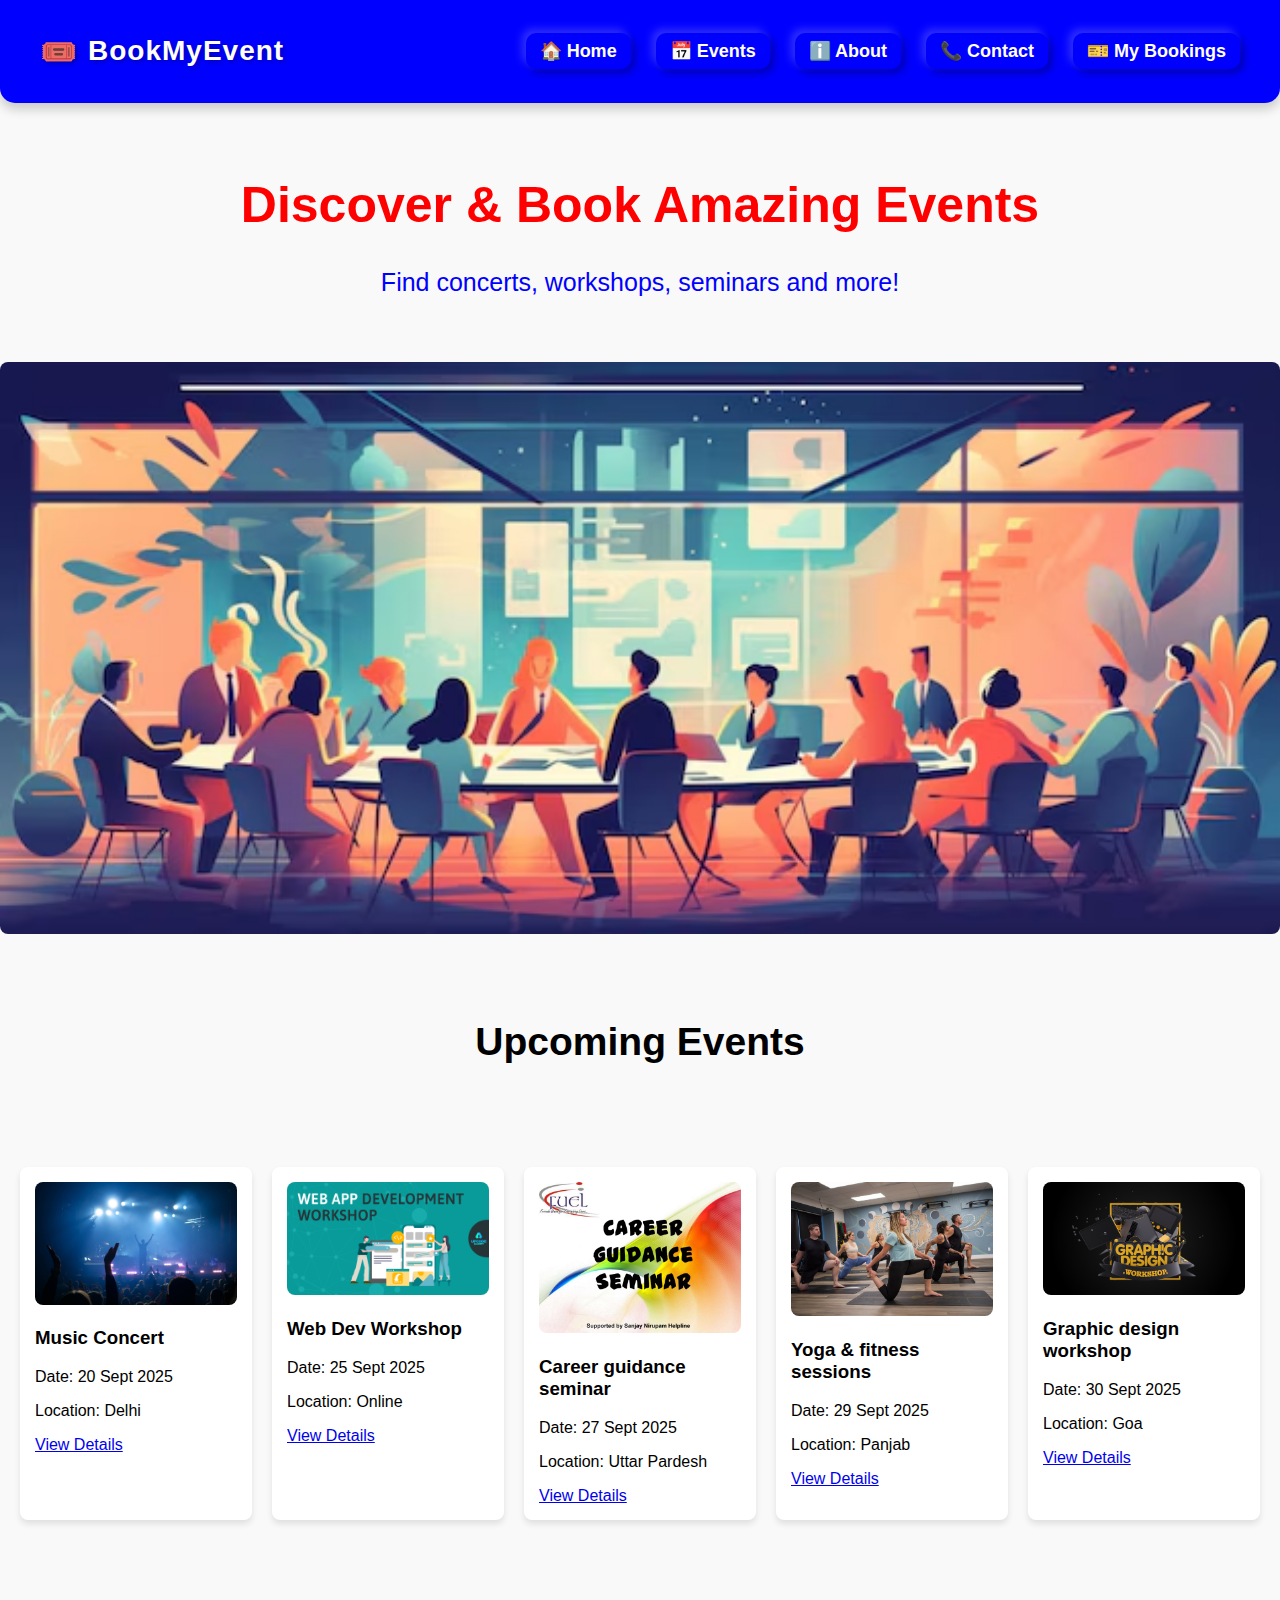
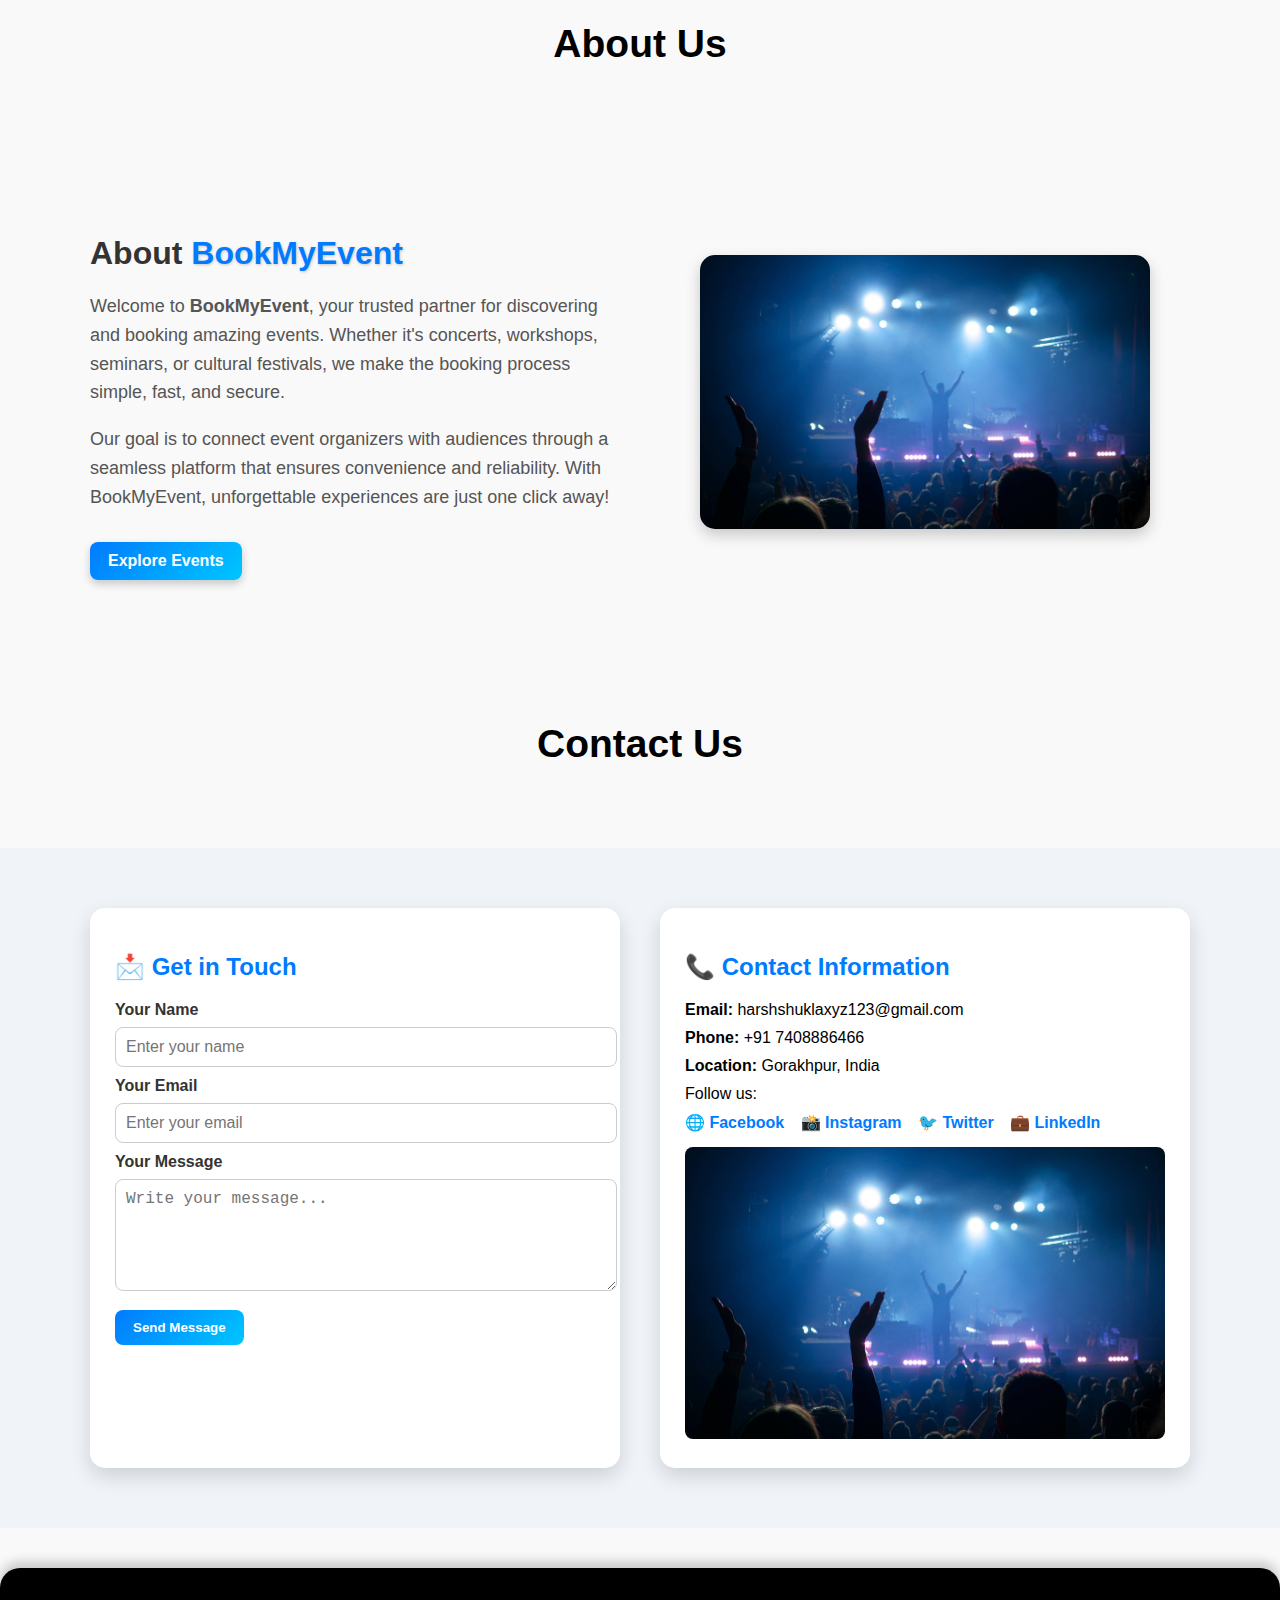
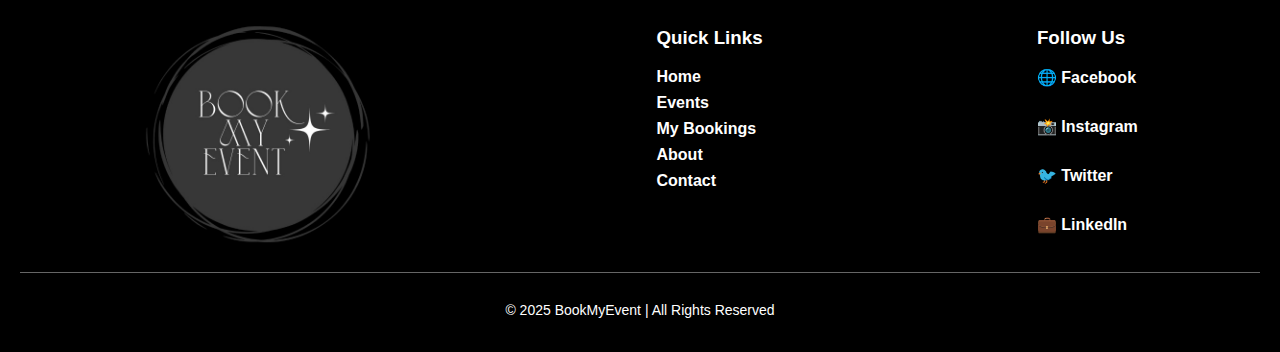
<file: index.html>
<!DOCTYPE html>
<html lang="en">
<head>
  <meta charset="UTF-8">
  <meta name="viewport" content="width=device-width, initial-scale=1.0">
  <title>Event Booking Platform</title>
  <link rel="stylesheet" href="style.css">
</head>
<body>
  <!-- Navbar -->
 <header>
    <nav>
      <h1>BookMyEvent</h1>
      <ul>
        <li><a href="index.html">🏠 Home</a></li>
        <li><a href="events.html">📅 Events</a></li>
        <li><a href="about.html">ℹ️ About</a></li>
        <li><a href="contact.html">📞 Contact</a></li>
        <li><a href="booking.html">🎫 My Bookings</a></li>
      </ul>
    </nav>
  </header>

  <!-- Hero Section -->
  <section class="hero">
    <h1>Discover & Book Amazing Events</h1>
    <p>Find concerts, workshops, seminars and more!</p>
  </section>
  <div class="front-image">
  <img src="images/forntimage.jpg"
  </div>
<div class="heading">
<h2>Upcoming Events</h2></div>

  <!-- Event Listings -->
  <section class="events">
    
    <div class="event-card">
      <img src="images/music-concert1.jpg" alt="Concert">
      <h3>Music Concert</h3>
      <p>Date: 20 Sept 2025</p>
      <p>Location: Delhi</p>
      <a href="music-event.html">View Details</a>
    </div>
    <div class="event-card">
      <img src="images/Web_Dev-concert1.png" alt="Workshop">
      <h3>Web Dev Workshop</h3>
      <p>Date: 25 Sept 2025</p>
      <p>Location: Online</p>
      <a href="web-event.html">View Details</a>
    </div>
    <div class="event-card">
      <img src="images/guidance-seminar-image.jpg" alt="seminar">
      <h3>Career guidance seminar</h3>
      <p>Date: 27 Sept 2025</p>
      <p>Location: Uttar Pardesh</p>
      <a href="guidance seminar-event.html">View Details</a>
    </div>
    <div class="event-card">
      <img src="images/yoga-image.webp" alt="seminar">
      <h3>Yoga & fitness sessions</h3>
      <p>Date: 29 Sept 2025</p>
      <p>Location: Panjab</p>
      <a href="fitness sessions.html">View Details</a>
    </div>
    <div class="event-card">
      <img src="images/graphic-design-image.jpg" alt="seminar">
      <h3>Graphic design workshop</h3>
      <p>Date: 30 Sept 2025</p>
      <p>Location: Goa</p>
      <a href="Graphi-workshop.html">View Details</a>
    </div>
  </section>
  <!-- About Section -->
   <div class="heading">
<h2>About Us</h2></div>
<section class="about" id="about">
  <div class="about-container">
    <div class="about-text">
      <h2>About <span>BookMyEvent</span></h2>
      <p>
        Welcome to <strong>BookMyEvent</strong>, your trusted partner for discovering 
        and booking amazing events. Whether it's concerts, workshops, seminars, 
        or cultural festivals, we make the booking process simple, fast, and secure.
      </p>
      <p>
        Our goal is to connect event organizers with audiences through a seamless 
        platform that ensures convenience and reliability. With BookMyEvent, 
        unforgettable experiences are just one click away!
      </p>
      <a href="events.html" class="btn">Explore Events</a>
    </div>

    <div class="about-image">
      <img src="images/music-concert1.jpg" alt="About BookMyEvent">
    </div>
  </div>
</section>

<!-- Contact Section -->
 <div class="heading">
<h2>Contact Us</h2></div>
<section class="contact" id="contact">
  <div class="contact-container">
    <!-- Contact Form -->
    <div class="contact-form">
      <h2>📩 Get in Touch</h2>
      <form id="contactForm">
        <label for="name">Your Name</label>
        <input type="text" id="name" placeholder="Enter your name" required>

        <label for="email">Your Email</label>
        <input type="email" id="email" placeholder="Enter your email" required>

        <label for="message">Your Message</label>
        <textarea id="message" rows="5" placeholder="Write your message..." required></textarea>

        <button type="submit" class="btn">Send Message</button>
      </form>
      <p id="form-status"></p>
    </div>

    <!-- Contact Info -->
    <div class="contact-info">
      <h2>📞 Contact Information</h2>
      <p><strong>Email:</strong> harshshuklaxyz123@gmail.com</p>
      <p><strong>Phone:</strong> +91 7408886466</p>
      <p><strong>Location:</strong> Gorakhpur, India</p>
      <p>Follow us:</p>
      <div class="social-icons">
        <a href="#">🌐 Facebook</a>
        <a href="#">📸 Instagram</a>
        <a href="#">🐦 Twitter</a>
        <a href="#">💼 LinkedIn</a>
        
      </div>
      <div class="add-image">
        <img src="images/music-concert1.jpg"
      </div>
    </div>
  </div>
  </section>




  <!-- Footer -->
<footer>
  <div class="footer-container">
    <div class="footer-logo">
      <!--<h2>🎟️ BookMyEvent</h2>
      <p>Your trusted event booking partner</p>-->
      
       <img src="images/footer logo bookmyevent.jpg">
      
    </div>

    <div class="footer-links">
      <h3>Quick Links</h3>
      <ul>
        <li><a href="index.html">Home</a></li>
        <li><a href="events.html">Events</a></li>
        <li><a href="booking.html">My Bookings</a></li>
        <li><a href="about.html">About</a></li>
        <li><a href="contact.html">Contact</a></li>
      </ul>
    </div>

    <div class="footer-social">
      <h3>Follow Us</h3>
      <a href="#">🌐 Facebook</a><br>
      <a href="#">📸 Instagram</a><br>
      <a href="#">🐦 Twitter</a><br>
      <a href="#">💼 LinkedIn</a>
    </div>
  </div>

  <div class="footer-bottom">
    <p>© 2025 BookMyEvent | All Rights Reserved</p>
  </div>
</footer>

  <script src="script.js"></script>
</body>
</html>
</file>
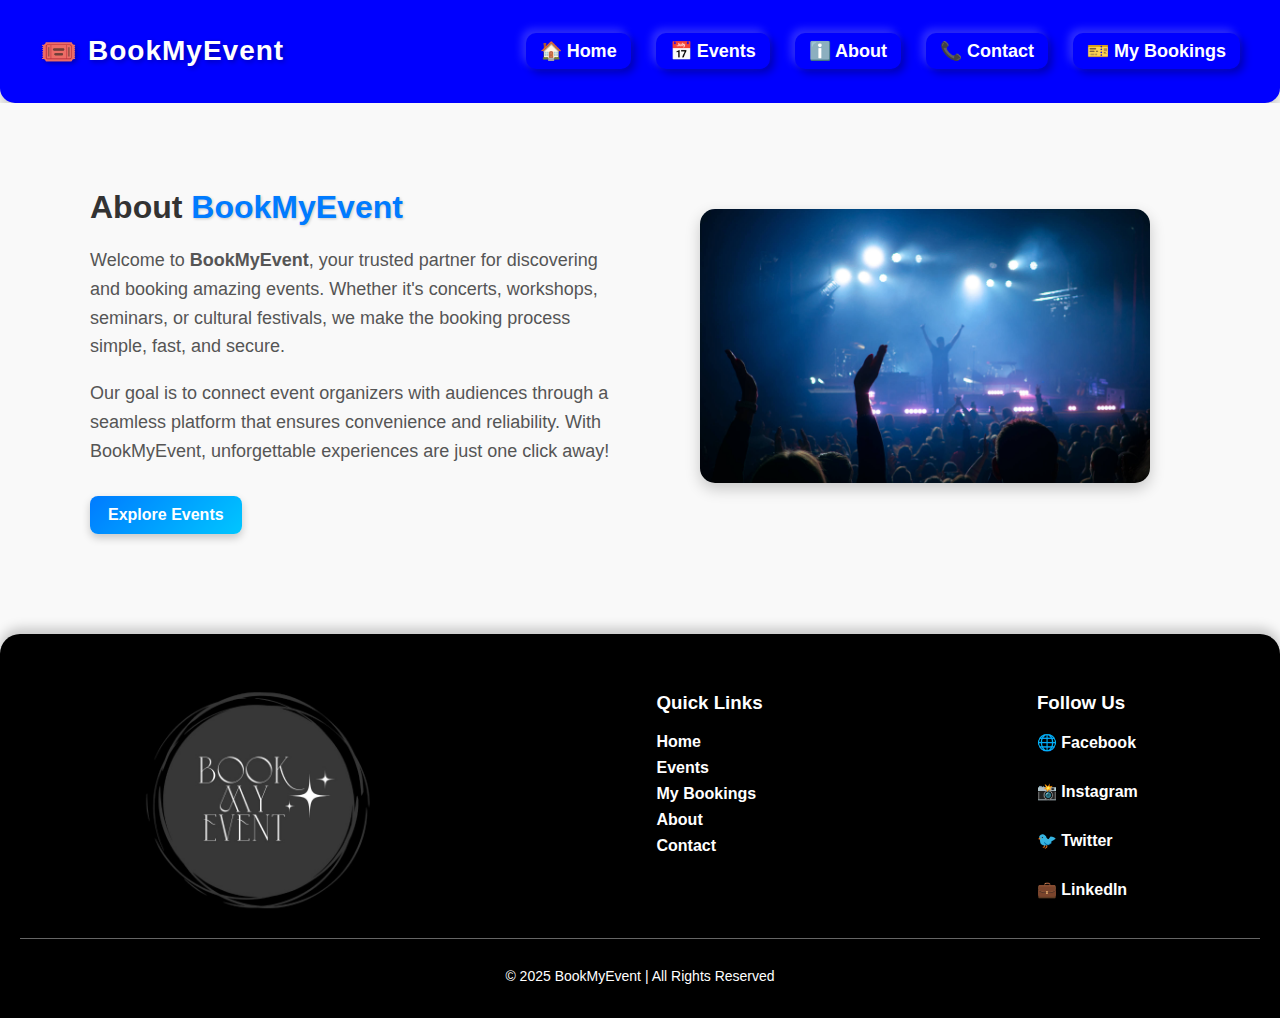
<file: about.html>
<!DOCTYPE html>
<html lang="en">
<head>
  <meta charset="UTF-8">
  <meta name="viewport" content="width=device-width, initial-scale=1.0">
  <title>Event Booking Platform</title>
  <link rel="stylesheet" href="style.css">
</head>
<body>
  <!-- Navbar -->
 <header>
    <nav>
      <h1>BookMyEvent</h1>
      <ul>
        <li><a href="index.html">🏠 Home</a></li>
        <li><a href="events.html">📅 Events</a></li>
        <li><a href="about.html">ℹ️ About</a></li>
        <li><a href="contact.html">📞 Contact</a></li>
        <li><a href="booking.html">🎫 My Bookings</a></li>
      </ul>
    </nav>
  </header>
  <!-- About Section -->
<section class="about" id="about">
  <div class="about-container">
    <div class="about-text">
      <h2>About <span>BookMyEvent</span></h2>
      <p>
        Welcome to <strong>BookMyEvent</strong>, your trusted partner for discovering 
        and booking amazing events. Whether it's concerts, workshops, seminars, 
        or cultural festivals, we make the booking process simple, fast, and secure.
      </p>
      <p>
        Our goal is to connect event organizers with audiences through a seamless 
        platform that ensures convenience and reliability. With BookMyEvent, 
        unforgettable experiences are just one click away!
      </p>
      <a href="events.html" class="btn">Explore Events</a>
    </div>

    <div class="about-image">
      <img src="images/music-concert1.jpg" alt="About BookMyEvent">
    </div>
  </div>
</section>
<!-- Footer -->
<footer>
  <div class="footer-container">
    <div class="footer-logo">
      <!--<h2>🎟️ BookMyEvent</h2>
      <p>Your trusted event booking partner</p>-->
      
       <img src="images/footer logo bookmyevent.jpg">
      
    </div>

    <div class="footer-links">
      <h3>Quick Links</h3>
      <ul>
        <li><a href="index.html">Home</a></li>
        <li><a href="events.html">Events</a></li>
        <li><a href="booking.html">My Bookings</a></li>
        <li><a href="about.html">About</a></li>
        <li><a href="contact.html">Contact</a></li>
      </ul>
    </div>

    <div class="footer-social">
      <h3>Follow Us</h3>
      <a href="#">🌐 Facebook</a><br>
      <a href="#">📸 Instagram</a><br>
      <a href="#">🐦 Twitter</a><br>
      <a href="#">💼 LinkedIn</a>
    </div>
  </div>

  <div class="footer-bottom">
    <p>© 2025 BookMyEvent | All Rights Reserved</p>
  </div>
</footer>
</body>
</html>
</file>
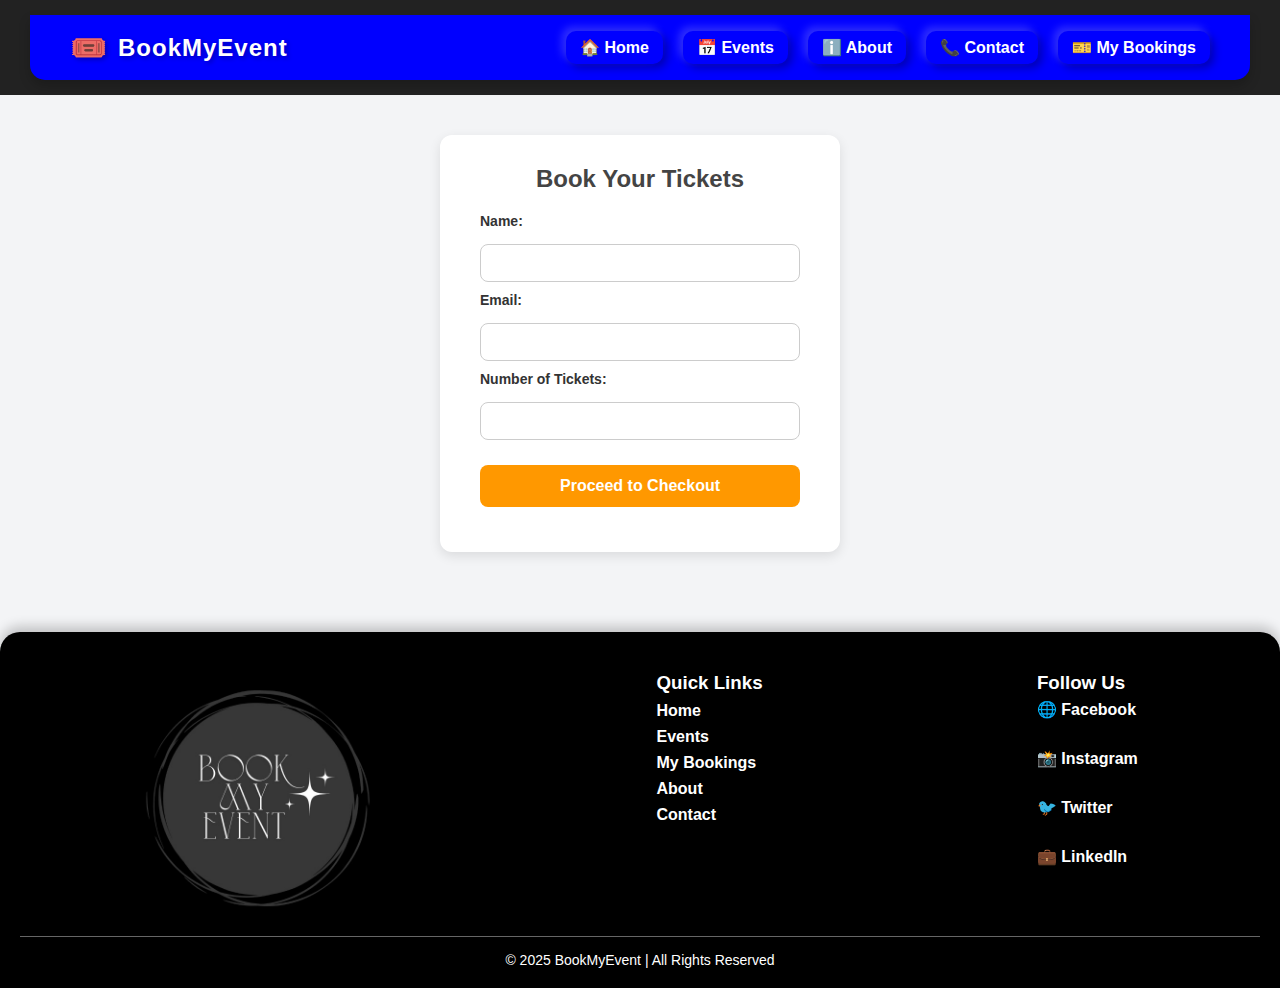
<file: booking.html>
<!DOCTYPE html>
<html lang="en">
<head>
  <meta charset="UTF-8">
  <meta name="viewport" content="width=device-width, initial-scale=1.0">
  <title>Book Tickets</title>
  <link rel="stylesheet" href="style.css">
  <style>
    /* Reset */
    * {
      margin: 0;
      padding: 0;
      box-sizing: border-box;
      font-family: Arial, sans-serif;
    }

    body {
      background: #f3f4f6;
      color: #333;
    }

    /* Navbar */
    header {
      background: #222;
      padding: 15px 30px;
      color: #fff;
    }

    nav {
      display: flex;
      justify-content: space-between;
      align-items: center;
    }

    nav h1 {
      font-size: 24px;
      font-weight: bold;
    }

    nav ul {
      list-style: none;
      display: flex;
      gap: 20px;
    }

    nav ul li a {
      color: #fff;
      text-decoration: none;
      font-size: 16px;
      transition: 0.3s;
    }

    nav ul li a:hover {
      color: #ff9800;
    }

    /* Booking Section */
    .booking {
      display: flex;
      justify-content: center;
      align-items: center;
      padding: 40px 20px;
    }

    .booking-box {
      background: #fff;
      padding: 30px 40px;
      border-radius: 12px;
      box-shadow: 0px 4px 12px rgba(0,0,0,0.1);
      max-width: 400px;
      width: 100%;
    }

    .booking-box h2 {
      text-align: center;
      margin-bottom: 20px;
      color: #444;
    }

    form {
      display: flex;
      flex-direction: column;
      gap: 15px;
    }

    label {
      font-size: 14px;
      font-weight: bold;
      margin-bottom: 5px;
    }

    input {
      padding: 10px;
      border: 1px solid #ccc;
      border-radius: 8px;
      font-size: 14px;
    }

    input:focus {
      border-color: #ff9800;
      outline: none;
    }

    .btn {
      padding: 12px;
      background: #ff9800;
      border: none;
      border-radius: 8px;
      color: #fff;
      font-size: 16px;
      font-weight: bold;
      cursor: pointer;
      transition: 0.3s;
    }

    .btn:hover {
      background: #e68900;
    }

    #confirmation {
      margin-top: 15px;
      text-align: center;
      color: green;
      font-weight: bold;
    }
  </style>
</head>
<body>
  <header>
    <nav>
      <h1>BookMyEvent</h1>
      <ul>
        <li><a href="index.html">🏠 Home</a></li>
        <li><a href="events.html">📅 Events</a></li>
        <li><a href="about.html">ℹ️ About</a></li>
        <li><a href="contact.html">📞 Contact</a></li>
        <li><a href="booking.html">🎫 My Bookings</a></li>
      </ul>
    </nav>
  </header>

  <section class="booking">
    <div class="booking-box">
      <h2>Book Your Tickets</h2>
      <form id="bookingForm">
        <label>Name:</label>
        <input type="text" required>
        
        <label>Email:</label>
        <input type="email" required>
        
        <label>Number of Tickets:</label>
        <input type="number" min="1" max="10" required>
        
        <button type="submit" class="btn">Proceed to Checkout</button>
      </form>
      <p id="confirmation"></p>
    </div>
  </section>
  <!-- Footer -->
<footer>
  <div class="footer-container">
    <div class="footer-logo">
      <!--<h2>🎟️ BookMyEvent</h2>
      <p>Your trusted event booking partner</p>-->
      
       <img src="images/footer logo bookmyevent.jpg">
      
    </div>

    <div class="footer-links">
      <h3>Quick Links</h3>
      <ul>
        <li><a href="index.html">Home</a></li>
        <li><a href="events.html">Events</a></li>
        <li><a href="booking.html">My Bookings</a></li>
        <li><a href="about.html">About</a></li>
        <li><a href="contact.html">Contact</a></li>
      </ul>
    </div>

    <div class="footer-social">
      <h3>Follow Us</h3>
      <a href="#">🌐 Facebook</a><br>
      <a href="#">📸 Instagram</a><br>
      <a href="#">🐦 Twitter</a><br>
      <a href="#">💼 LinkedIn</a>
    </div>
  </div>

  <div class="footer-bottom">
    <p>© 2025 BookMyEvent | All Rights Reserved</p>
  </div>
</footer>

  <script src="script.js"></script>
</body>
</html>
</file>
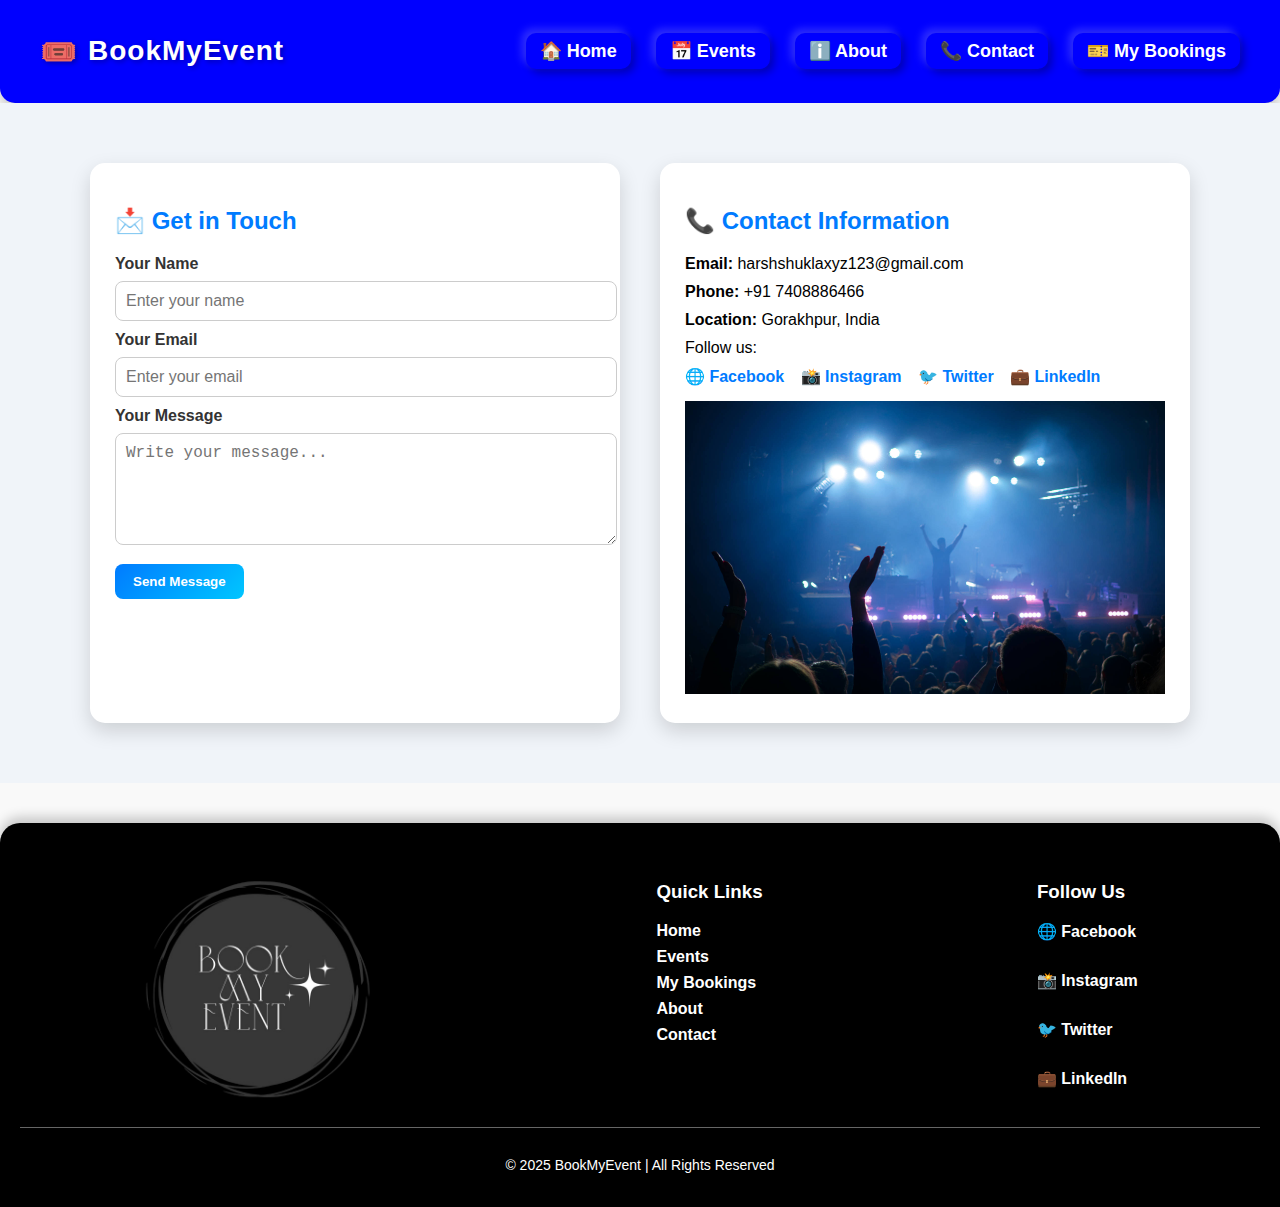
<file: contact.html>
<!DOCTYPE html>
<html lang="en">
<head>
  <meta charset="UTF-8">
  <meta name="viewport" content="width=device-width, initial-scale=1.0">
  <title>Event Booking Platform</title>
  <link rel="stylesheet" href="style.css">
</head>
<body>
  <!-- Navbar -->
 <header>
    <nav>
      <h1>BookMyEvent</h1>
      <ul>
        <li><a href="index.html">🏠 Home</a></li>
        <li><a href="events.html">📅 Events</a></li>
        <li><a href="about.html">ℹ️ About</a></li>
        <li><a href="contact.html">📞 Contact</a></li>
        <li><a href="booking.html">🎫 My Bookings</a></li>
      </ul>
    </nav>
  </header>
<!-- Contact Section -->
<section class="contact" id="contact">
  <div class="contact-container">
    <!-- Contact Form -->
    <div class="contact-form">
      <h2>📩 Get in Touch</h2>
      <form id="contactForm">
        <label for="name">Your Name</label>
        <input type="text" id="name" placeholder="Enter your name" required>

        <label for="email">Your Email</label>
        <input type="email" id="email" placeholder="Enter your email" required>

        <label for="message">Your Message</label>
        <textarea id="message" rows="5" placeholder="Write your message..." required></textarea>

        <button type="submit" class="btn">Send Message</button>
      </form>
      <p id="form-status"></p>
    </div>

    <!-- Contact Info -->
    <div class="contact-info">
      <h2>📞 Contact Information</h2>
      <p><strong>Email:</strong> harshshuklaxyz123@gmail.com</p>
      <p><strong>Phone:</strong> +91 7408886466</p>
      <p><strong>Location:</strong> Gorakhpur, India</p>
      <p>Follow us:</p>
      <div class="social-icons">
        <a href="#">🌐 Facebook</a>
        <a href="#">📸 Instagram</a>
        <a href="#">🐦 Twitter</a>
        <a href="#">💼 LinkedIn</a>
        
      </div>
      <div class="add-image">
        <img src="images/music-concert1.jpg"
      </div>
    </div>
  </div>
</section>
<!-- Footer -->
<footer>
  <div class="footer-container">
    <div class="footer-logo">
      <!--<h2>🎟️ BookMyEvent</h2>
      <p>Your trusted event booking partner</p>-->
      
       <img src="images/footer logo bookmyevent.jpg">
      
    </div>

    <div class="footer-links">
      <h3>Quick Links</h3>
      <ul>
        <li><a href="index.html">Home</a></li>
        <li><a href="events.html">Events</a></li>
        <li><a href="booking.html">My Bookings</a></li>
        <li><a href="about.html">About</a></li>
        <li><a href="contact.html">Contact</a></li>
      </ul>
    </div>

    <div class="footer-social">
      <h3>Follow Us</h3>
      <a href="#">🌐 Facebook</a><br>
      <a href="#">📸 Instagram</a><br>
      <a href="#">🐦 Twitter</a><br>
      <a href="#">💼 LinkedIn</a>
    </div>
  </div>

  <div class="footer-bottom">
    <p>© 2025 BookMyEvent | All Rights Reserved</p>
  </div>
</footer>
</body>
</html>
</file>
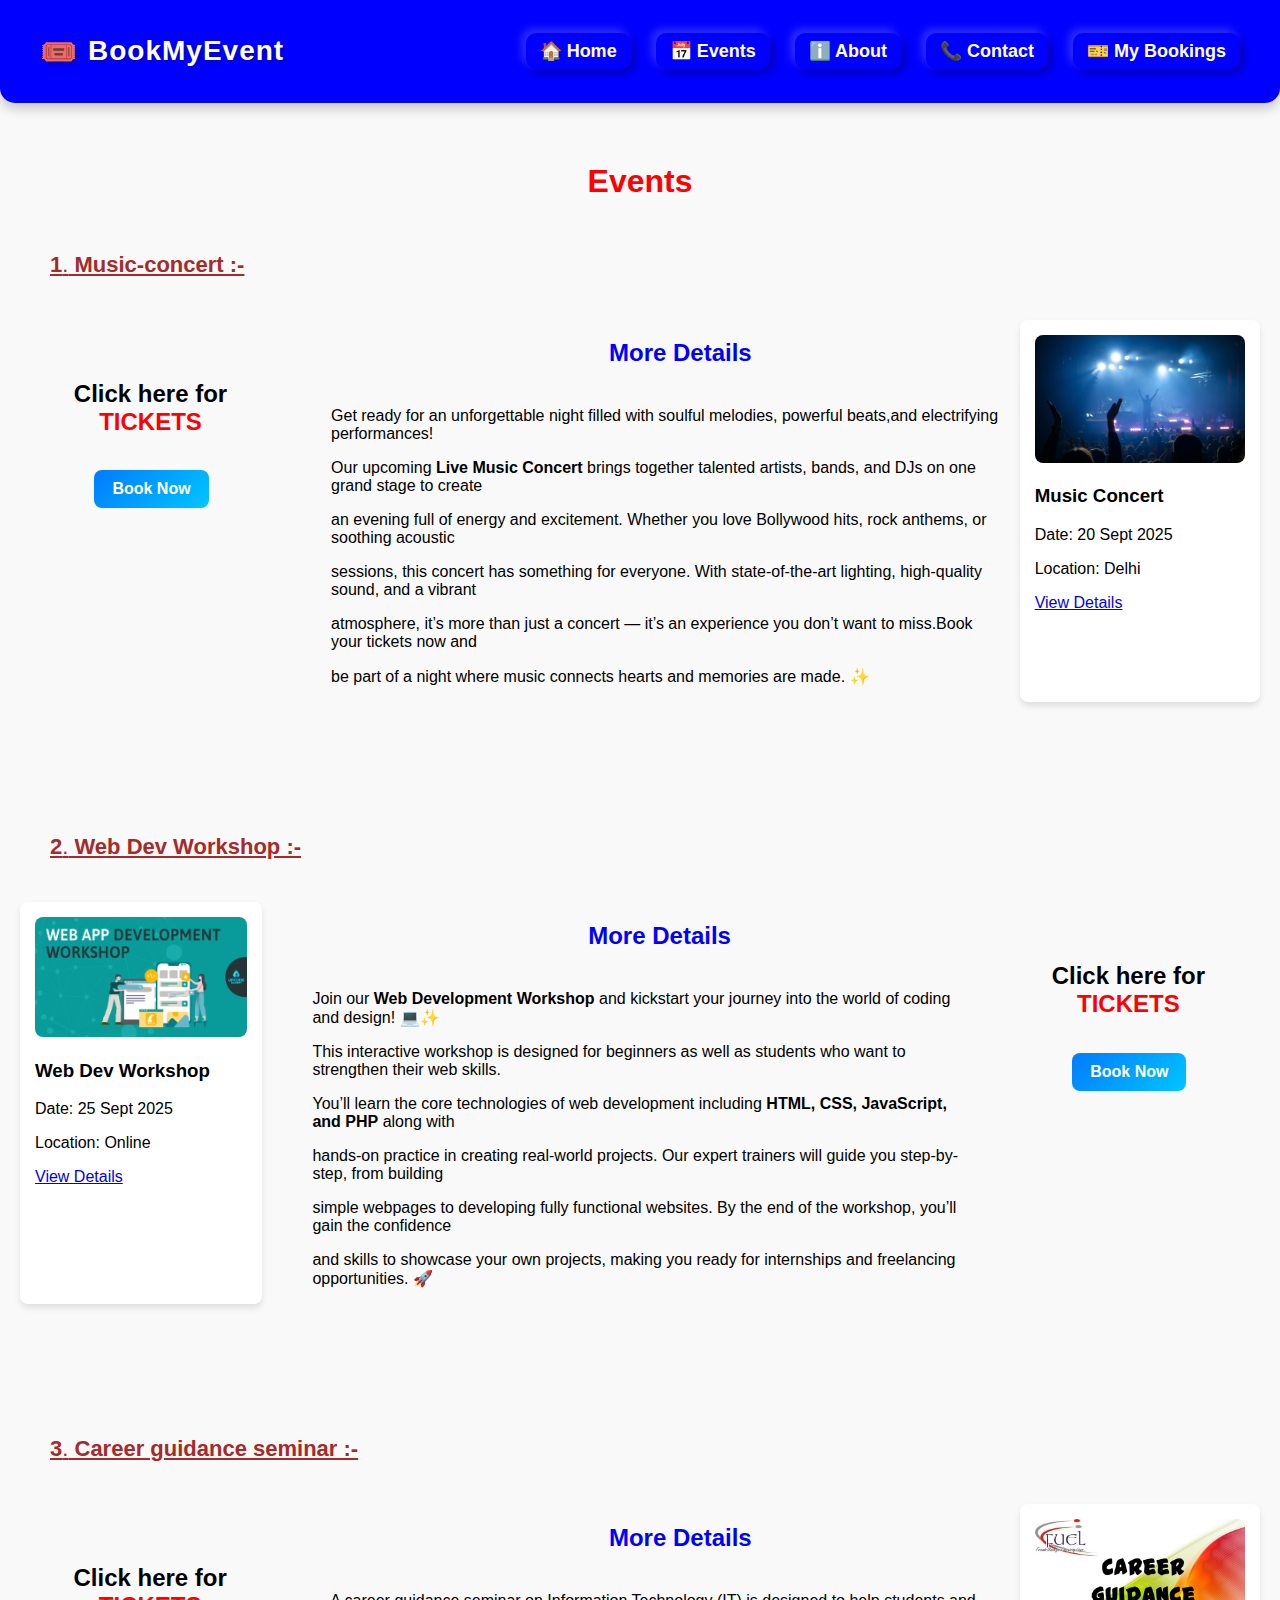
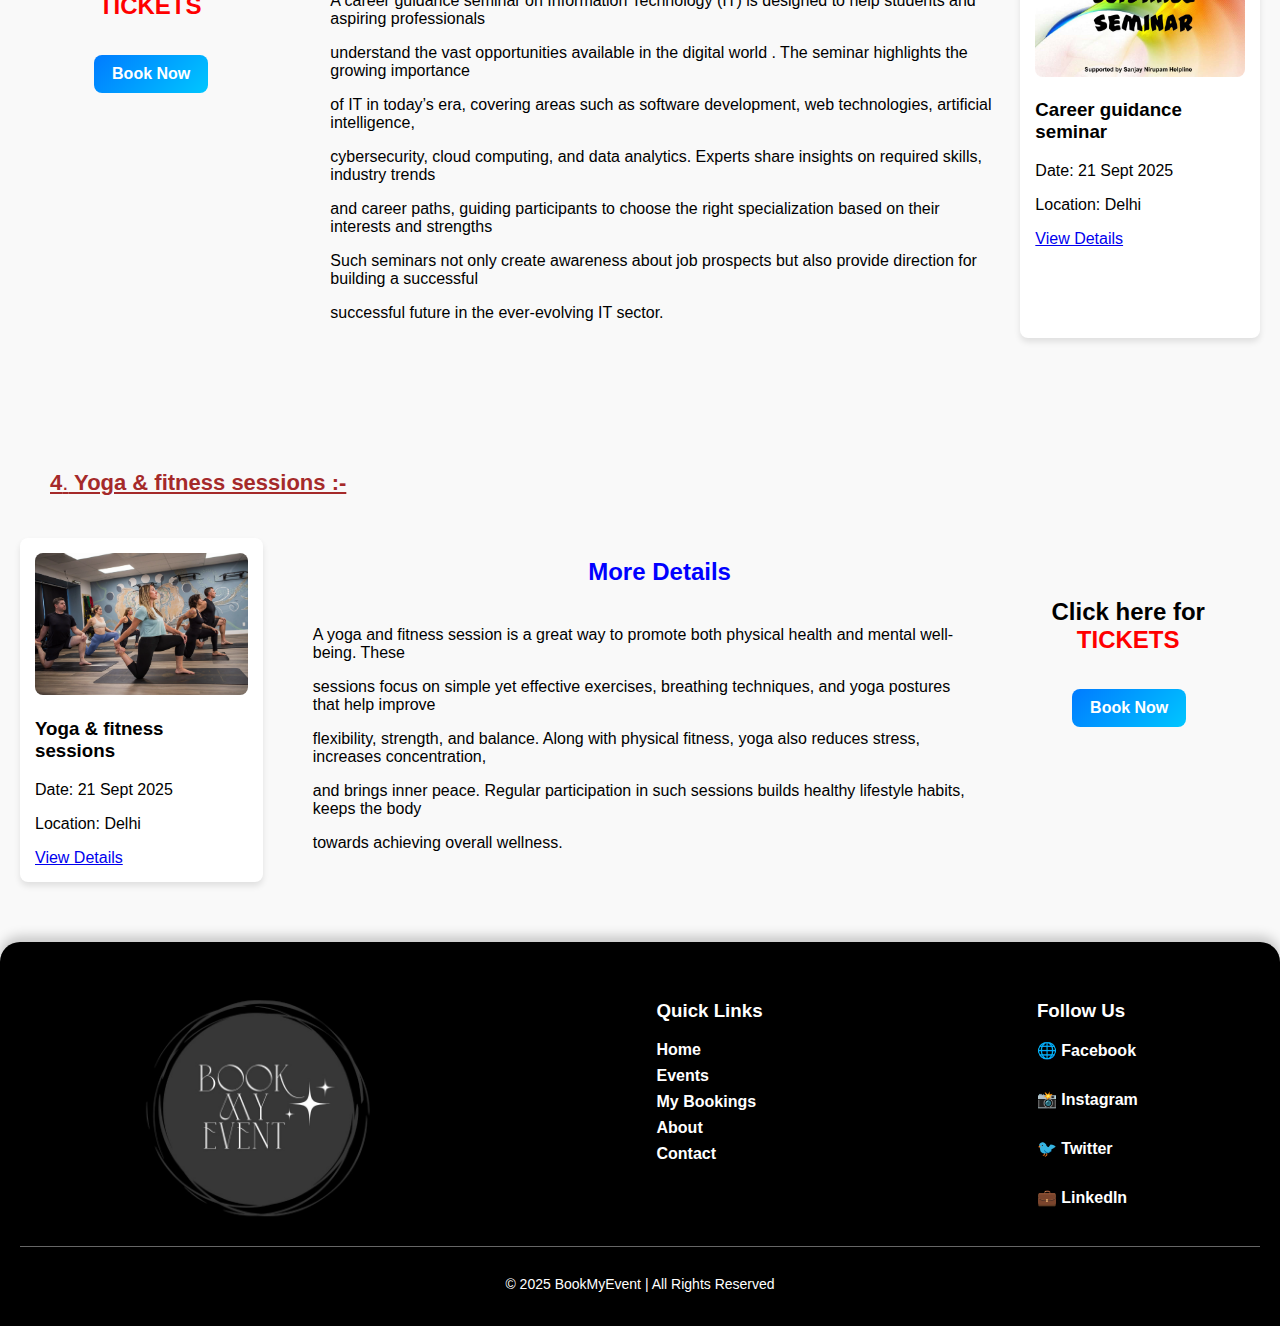
<file: events.html>
<!DOCTYPE html>
<html lang="en">
<head>
  <meta charset="UTF-8">
  <meta name="viewport" content="width=device-width, initial-scale=1.0">
  <title>Event Booking Platform</title>
  <link rel="stylesheet" href="style.css">
</head>
<body>
  <!-- Navbar -->
 <header>
    <nav>
      <h1>BookMyEvent</h1>
      <ul>
        <li><a href="index.html">🏠 Home</a></li>
        <li><a href="events.html">📅 Events</a></li>
        <li><a href="about.html">ℹ️ About</a></li>
        <li><a href="contact.html">📞 Contact</a></li>
        <li><a href="booking.html">🎫 My Bookings</a></li>
      </ul>
    </nav>
  </header>
  <div class="event-heading">
<h1> Events</h1></div>
<div class="top">
  <p><b>1</b>.<b>  Music-concert :-</b></p>
</div>
<section class="events">

  <div class="click-btn">
      <h2>Click here for <b>TICKETS</b></h2>
      <a href="booking.html" class="btn">Book Now</a>
    </div>
    
    
      
    <div>
      <h2 class="more-details">More Details</h2>
      <p class="about-more-details">Get ready for an unforgettable night 
        filled with soulful melodies, powerful beats,and electrifying performances! </p>
        <p class="about-more-details">Our upcoming <b>Live Music Concert</b> brings together 
    talented artists, bands, and DJs on one grand stage to create</p>
    <p class="about-more-details"> an evening full of 
    energy and excitement. Whether you love Bollywood hits, rock anthems, or soothing 
    acoustic </p>
    <p class="about-more-details">sessions, this concert has something for everyone. With state-of-the-art 
    lighting, high-quality sound, and a vibrant </p>
    <p class="about-more-details">atmosphere, it’s more than just a concert — 
    it’s an experience you don’t want to miss.Book your tickets now and </p>
        <p class="about-more-details"> be part of a 
    night where music connects hearts and memories are made. ✨</p>
    </div>
    <div class="event-card">
      <img src="images/music-concert1.jpg" alt="Concert">
      <h3>Music Concert</h3>
      <p>Date: 20 Sept 2025</p>
      <p>Location: Delhi</p>
      <a href="music-event.html">View Details</a>
    </div>
    
    
    </section>


    <!-- 2nd section-->
     <div class="event-heading">
<h1> </h1></div>
<div class="top">
  <p><b>2</b>.<b>  Web Dev Workshop :-</b></p>
</div>

     <section class="events">
    
    <div class="event-card">
      <img src="images/Web_Dev-concert1.png" alt="Workshop">
      <h3>Web Dev Workshop</h3>
      <p>Date: 25 Sept 2025</p>
      <p>Location: Online</p>
      <a href="web-event.html">View Details</a>
    </div>
      
    <div>
      <h2 class="more-details">More Details</h2>
      <p class="about-more-details">Join our <b>Web Development Workshop</b> and kickstart your journey into the world of coding 
    and design! 💻✨ </p>
        <p class="about-more-details">This interactive workshop is designed for beginners as well as students who 
    want to strengthen their web skills. </p>
    <p class="about-more-details"> You’ll learn the core technologies of web development 
    including <b>HTML, CSS, JavaScript, and PHP</b> along with</p>
    <p class="about-more-details">hands-on practice in creating real-world 
    projects. Our expert trainers will guide you step-by-step, from building </p>
    <p class="about-more-details">simple webpages to 
    developing fully functional websites. By the end of the workshop, you’ll gain the confidence  </p>
        <p class="about-more-details">and skills to showcase your own projects, making you ready for internships and freelancing 
    opportunities. 🚀</p>
    </div>
    <div class="click-btn">
      <h2>Click here for <b>TICKETS</b></h2>
      <a href="booking.html" class="btn">Book Now</a>
    </div>
    
    </section>
    

<!--3rd section-->
<div class="event-heading">
<h1> </h1></div>
<div class="top">
  <p><b>3</b>.<b>  Career guidance seminar :-</b></p>
</div>


      
      <section class="events">

        <div class="click-btn">
      <h2>Click here for <b>TICKETS</b></h2>
      <a href="booking.html" class="btn">Book Now</a>
    </div>
    
    
    <div>
      <h2 class="more-details">More Details</h2>
      <p class="about-more-details">A career guidance seminar on Information Technology (IT) is 
        designed to help students and aspiring professionals </p>
        <p class="about-more-details">understand the vast opportunities available in the digital world
          . The seminar highlights the growing importance </p>
    <p class="about-more-details">of IT in today’s era, covering areas such as software development, web technologies, artificial intelligence,</p>
    <p class="about-more-details">cybersecurity, cloud computing, and data analytics. Experts share insights on required skills, industry trends </p>
    <p class="about-more-details">and career paths, guiding participants to choose the right specialization based on their interests and strengths </p>
        <p class="about-more-details">Such seminars not only create awareness about job prospects but also provide direction for building a successful </p>
        <p class="about-more-details">successful future in the ever-evolving IT sector.</p>
    </div>
    <div class="event-card">
      <img src="images/guidance-seminar-image.jpg" alt="seminar">
      <h3>Career guidance seminar</h3>
      <p>Date: 21 Sept 2025</p>
      <p>Location: Delhi</p>
      <a href="guidance seminar-event.html">View Details</a>
    </div>
    
    
    </section>
    <!--4th section-->
    <div class="event-heading">
<h1></h1></div>
<div class="top">
  <p><b>4</b>.<b>  Yoga & fitness sessions :-</b></p>
</div>

    <section class="events">
    
    <div class="event-card">
      <img src="images/yoga-image.webp" alt="seminar">
      <h3>Yoga & fitness sessions</h3>
      <p>Date: 21 Sept 2025</p>
      <p>Location: Delhi</p>
      <a href="fitness sessions.html">View Details</a>
    </div>
    <div>
      <h2 class="more-details">More Details</h2>
      <p class="about-more-details">A yoga and fitness session is a great way to promote both physical health and mental well-being. These </p>
        <p class="about-more-details">sessions focus on simple yet effective exercises, breathing techniques, and yoga postures that help improve </p>
    <p class="about-more-details"> flexibility, strength, and balance. Along with physical fitness, yoga also reduces stress, increases concentration,</p>
    <p class="about-more-details">and brings inner peace. Regular participation in such sessions builds healthy lifestyle habits, keeps the body </p>
    <p class="about-more-details">towards achieving overall wellness.</p>
    </div>
    <div class="click-btn">
      <h2>Click here for <b>TICKETS</b></h2>
      <a href="booking.html" class="btn">Book Now</a>
    </div>
    
    </section>
    
  <!-- Footer -->
<footer>
  <div class="footer-container">
    <div class="footer-logo">
      <!--<h2>🎟️ BookMyEvent</h2>
      <p>Your trusted event booking partner</p>-->
      
       <img src="images/footer logo bookmyevent.jpg">
      
    </div>

    <div class="footer-links">
      <h3>Quick Links</h3>
      <ul>
        <li><a href="index.html">Home</a></li>
        <li><a href="events.html">Events</a></li>
        <li><a href="booking.html">My Bookings</a></li>
        <li><a href="about.html">About</a></li>
        <li><a href="contact.html">Contact</a></li>
      </ul>
    </div>

    <div class="footer-social">
      <h3>Follow Us</h3>
      <a href="#">🌐 Facebook</a><br>
      <a href="#">📸 Instagram</a><br>
      <a href="#">🐦 Twitter</a><br>
      <a href="#">💼 LinkedIn</a>
    </div>
  </div>

  <div class="footer-bottom">
    <p>© 2025 BookMyEvent | All Rights Reserved</p>
  </div>
</footer>
</body>
</html>
</file>
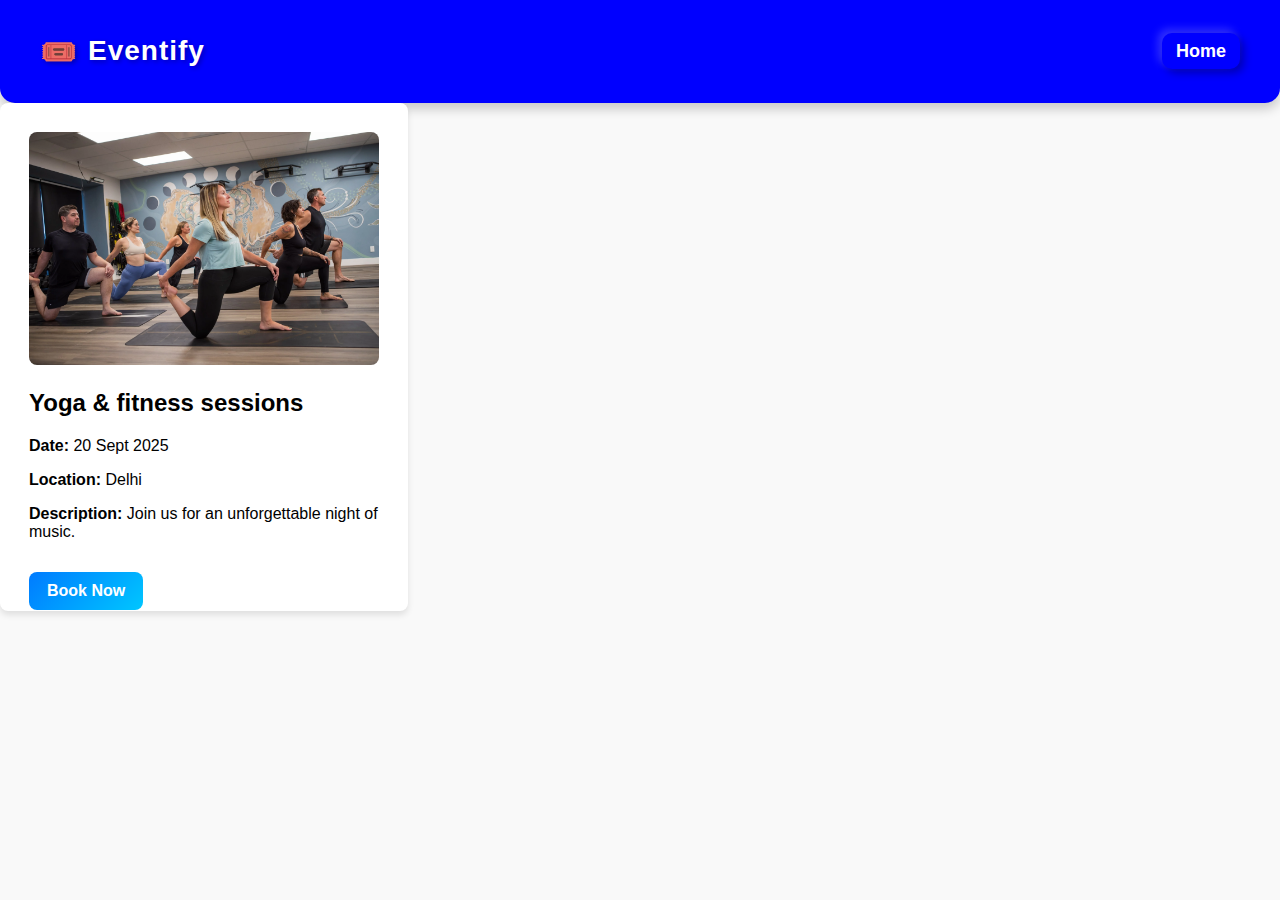
<file: fitness sessions.html>
<!DOCTYPE html>
<html lang="en">
<head>
  <meta charset="UTF-8">
  <meta name="viewport" content="width=device-width, initial-scale=1.0">
  <title>Event Details</title>
  <link rel="stylesheet" href="style.css">
</head>
<body>
  <header>
    <nav>
      <h1>Eventify</h1>
      <ul>
        <li><a href="index.html">Home</a></li>
      </ul>
    </nav>
  </header>

  <section class="event-details"><div class="event-details-cards">
    <img src="images/yoga-image.webp" alt="Concert">
    <h2>Yoga & fitness sessions</h2>
    <p><strong>Date:</strong> 20 Sept 2025</p>
    <p><strong>Location:</strong> Delhi</p>
    <p><strong>Description:</strong> Join us for an unforgettable night of music.</p>
    <a href="booking.html" class="btn">Book Now</a></div>
  </section>
  
</body>
</html>
</file>
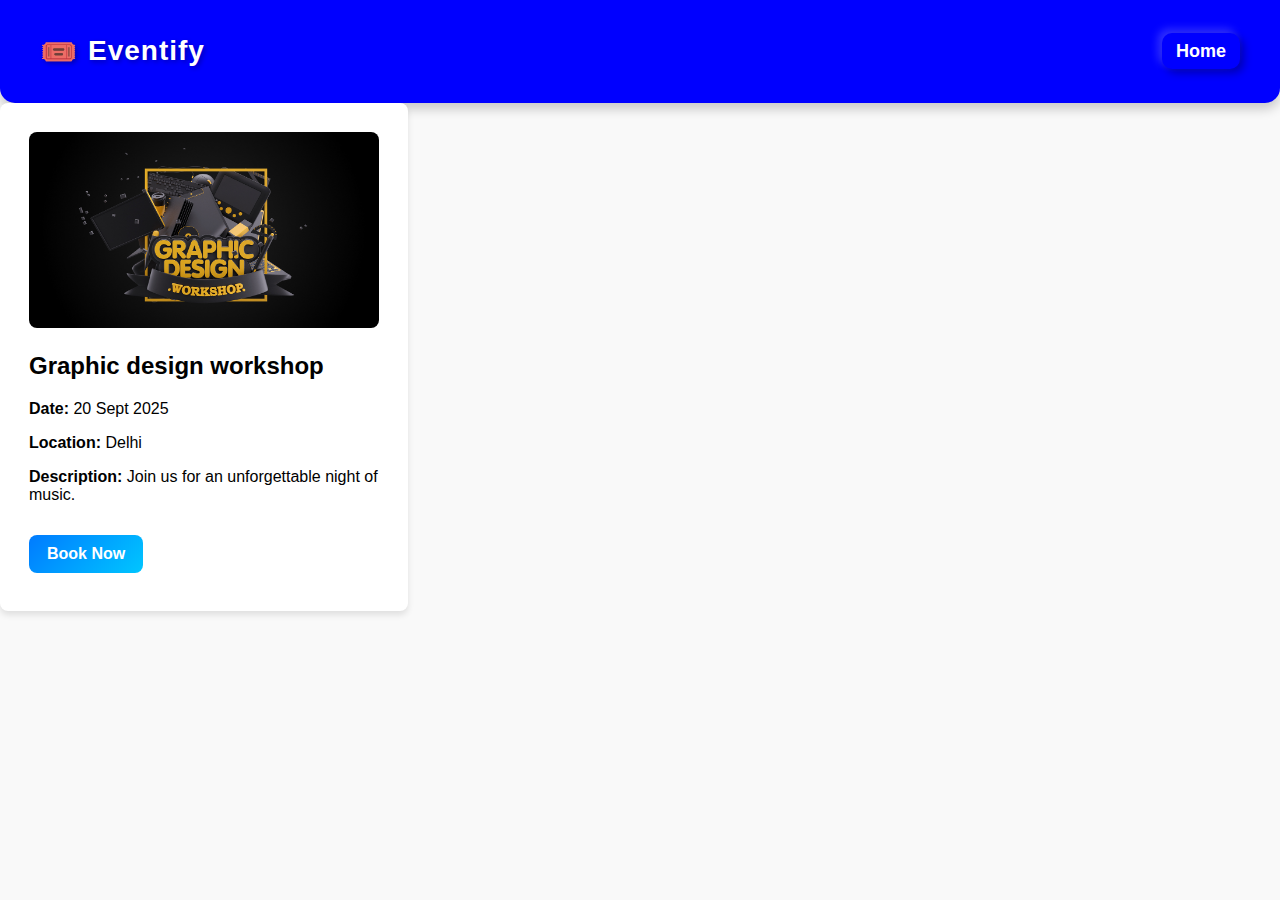
<file: Graphi-workshop.html>
<!DOCTYPE html>
<html lang="en">
<head>
  <meta charset="UTF-8">
  <meta name="viewport" content="width=device-width, initial-scale=1.0">
  <title>Event Details</title>
  <link rel="stylesheet" href="style.css">
</head>
<body>
  <header>
    <nav>
      <h1>Eventify</h1>
      <ul>
        <li><a href="index.html">Home</a></li>
      </ul>
    </nav>
  </header>

  <section class="event-details"><div class="event-details-cards">
    <img src="images/graphic-design-image.jpg" alt="Concert">
    <h2>Graphic design workshop</h2>
    <p><strong>Date:</strong> 20 Sept 2025</p>
    <p><strong>Location:</strong> Delhi</p>
    <p><strong>Description:</strong> Join us for an unforgettable night of music.</p>
    <a href="booking.html" class="btn">Book Now</a></div>
  </section>
  
</body>
</html>
</file>
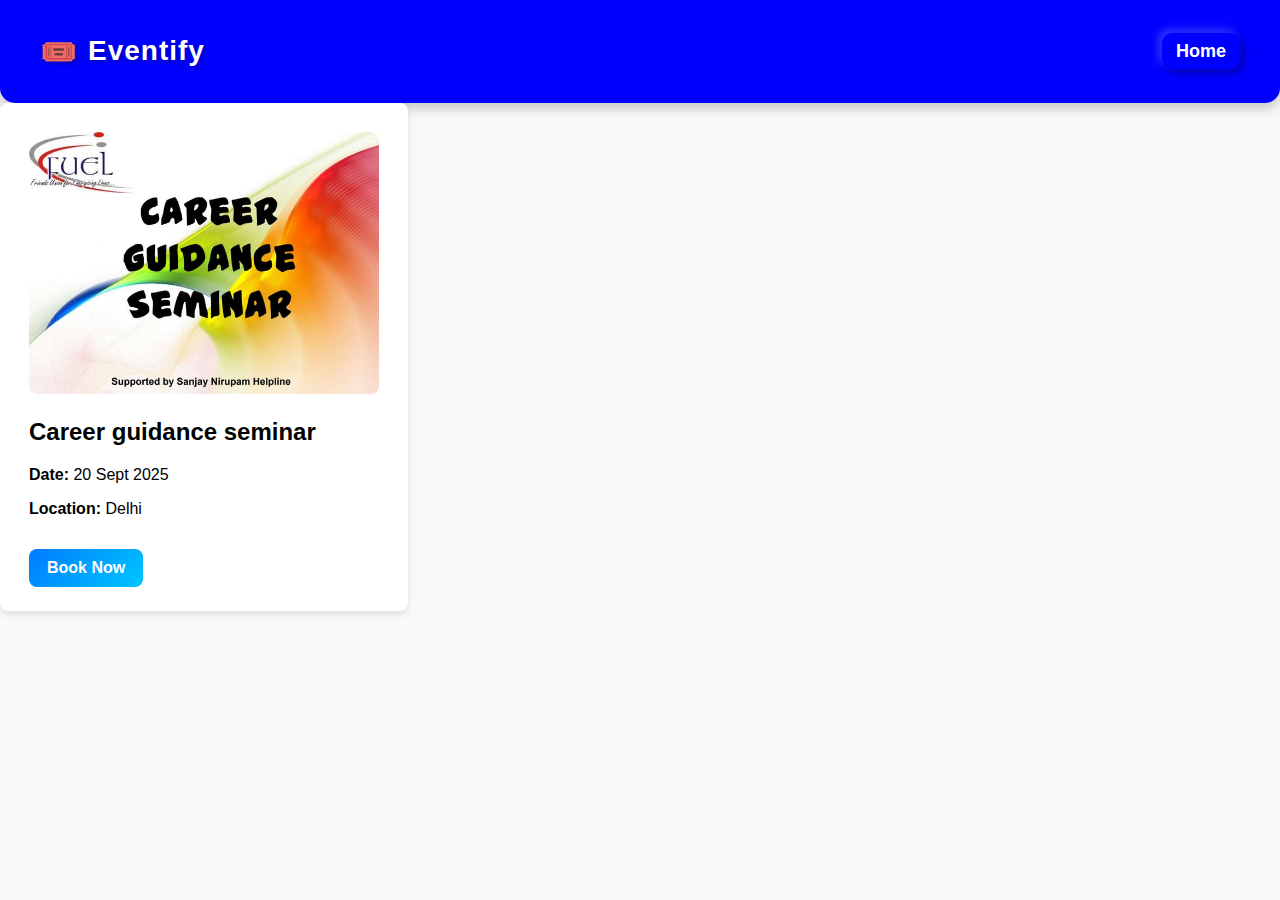
<file: guidance seminar-event.html>
<!DOCTYPE html>
<html lang="en">
<head>
  <meta charset="UTF-8">
  <meta name="viewport" content="width=device-width, initial-scale=1.0">
  <title>Event Details</title>
  <link rel="stylesheet" href="style.css">
</head>
<body>
  <header>
    <nav>
      <h1>Eventify</h1>
      <ul>
        <li><a href="index.html">Home</a></li>
      </ul>
    </nav>
  </header>

  <section class="event-details"><div class="event-details-cards">
    <img src="images/guidance-seminar-image.jpg" alt="Concert">
    <h2>Career guidance seminar</h2>
    <p><strong>Date:</strong> 20 Sept 2025</p>
    <p><strong>Location:</strong> Delhi</p>
    <a href="booking.html" class="btn">Book Now</a></div>
  </section>
  
</body>
</html>
</file>
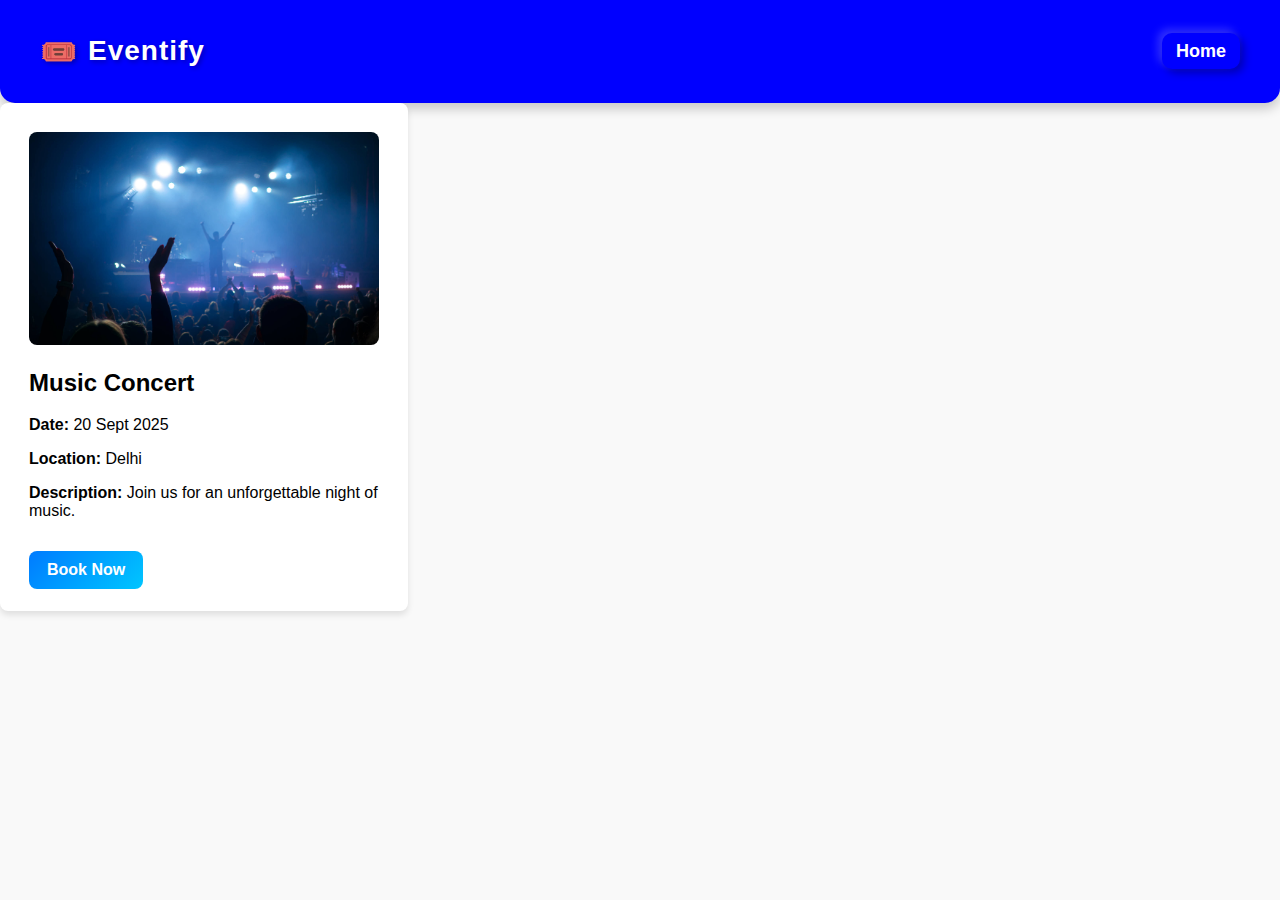
<file: music-event.html>
<!DOCTYPE html>
<html lang="en">
<head>
  <meta charset="UTF-8">
  <meta name="viewport" content="width=device-width, initial-scale=1.0">
  <title>Event Details</title>
  <link rel="stylesheet" href="style.css">
  
</head>
<body>
  <header>
    <nav>
      <h1>Eventify</h1>
      <ul>
        <li><a href="index.html">Home</a></li>
      </ul>
    </nav>
  </header>

  <section class="event-details"><div class="event-details-cards">
    <img src="images/music-concert1.jpg" alt="Concert">
    <h2>Music Concert</h2>
    <p><strong>Date:</strong> 20 Sept 2025</p>
    <p><strong>Location:</strong> Delhi</p>
    <p><strong>Description:</strong> Join us for an unforgettable night of music.</p>
    <a href="booking.html" class="btn">Book Now</a></div>
  
  
    </section>
</body>
</html>
</file>
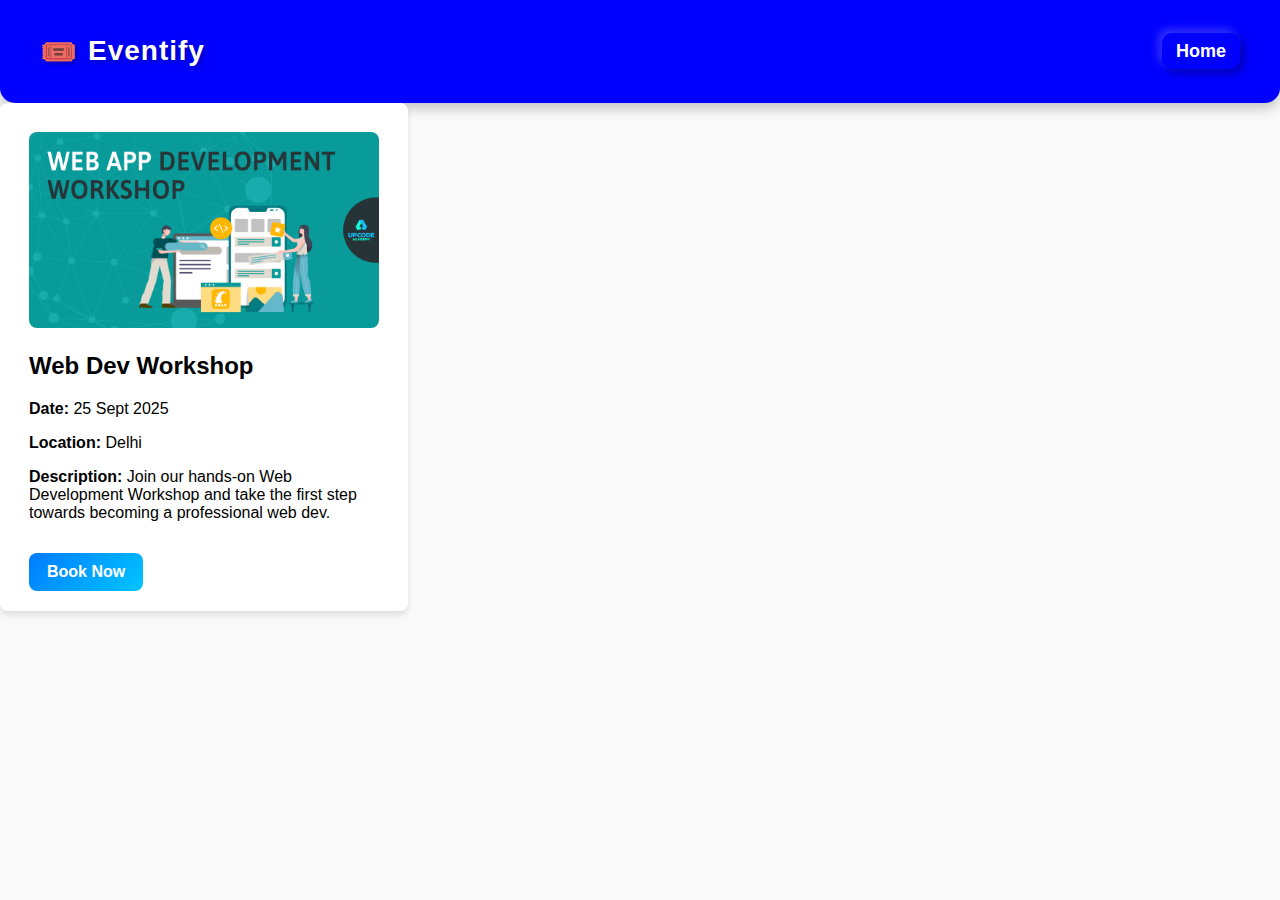
<file: web-event.html>
<!DOCTYPE html>
<html lang="en">
<head>
  <meta charset="UTF-8">
  <meta name="viewport" content="width=device-width, initial-scale=1.0">
  <title>Event Details</title>
  <link rel="stylesheet" href="style.css">
</head>
<body>
  <header>
    <nav>
      <h1>Eventify</h1>
      <ul>
        <li><a href="index.html">Home</a></li>
      </ul>
    </nav>
  </header>

  <section class="event-details"><div class="event-details-cards">
    <img src="images/Web_Dev-concert1.png" alt="Concert">
    <h2>Web Dev Workshop</h2>
    <p><strong>Date:</strong> 25 Sept 2025</p>
    <p><strong>Location:</strong> Delhi</p>
    <p><strong>Description:</strong> Join our hands-on Web Development Workshop 
        and take the first step towards becoming a professional web dev.</p>
    <a href="booking.html" class="btn">Book Now</a></div>
  </section>
 
</body>
</html>
</file>
<file: style.css>
body {
  font-family: Arial, sans-serif;
  margin: 0;
  padding: 0;
  background: #f9f9f9;
}

/* Navbar */
    nav {
      background:blue;
      padding: 15px 40px;
      display: flex;
      align-items: center;
      justify-content: space-between;
      box-shadow: 0 6px 12px rgba(0,0,0,0.2);
      border-radius: 0 0 15px 15px;
    }

    nav h1 {
      font-size: 28px;
      color: white;
      font-weight: bold;
      letter-spacing: 1px;
      text-shadow: 2px 2px 5px rgba(0,0,0,0.3);
      display: flex;
      align-items: center;
      gap: 10px;
    }

    nav h1::before {
      content: "🎟️"; /* Ticket emoji logo */
      font-size: 30px;
    }

    nav ul {
      list-style: none;
      display: flex;
      gap: 25px;
    }

    nav ul li {
      position: relative;
    }

    nav ul li a {
      text-decoration: none;
      color: white;
      font-size: 18px;
      font-weight: bold;
      padding: 8px 14px;
      border-radius: 10px;
      
      box-shadow: 4px 4px 8px rgba(0,0,0,0.3),
                  -4px -4px 8px rgba(255,255,255,0.2);
      transition: 0.3s ease-in-out;
    }

    nav ul li a:hover {
      transform: translateY(-3px);
      box-shadow: 0 8px 15px rgba(0,0,0,0.3);
      background: linear-gradient(145deg, #ff416c, #ff4b2b);
    }

.hero {
 /* background: url("images/banner.jpg") center/cover;*/
  
  text-align: center;
  padding: 40px 20px;


}
.hero h1{
  font-size: 50px;
  color: red;
}
.hero p{
  color: blue;
  font-size:25px ;
}
.front-image img {
  width: 100%;
  border-radius: 8px;
}
.heading{
  
  text-align: center;
  color: black;
  padding: 50px 20px;
  font-weight: bold;
  font-size: 26px;
}

.events {
  
  padding: 20px;
  display: flex;
  gap: 20px;
}

.event-card {
  background: white;
  padding: 15px;
  border-radius: 8px;
  width: 250px;
  box-shadow: 0 4px 6px rgba(0,0,0,0.1);
}

.event-card img {
  width: 100%;
  border-radius: 8px;
}

.btn {
  display: inline-block;
  padding: 10px 15px;
  background: #007bff;
  color: white;
  text-decoration: none;
  border-radius: 5px;
}

.booking {
  padding: 20px;
}

.booking form {
  display: flex;
  flex-direction: column;
  gap: 10px;
}
/*Event.html*/
.event-details img{
  width: 100%;
  border-radius: 8px;
}
.event-details-cards{
background: white;
  padding: 29px;
  border-radius: 8px;
  width: 350px;
  height: 450px;
  box-shadow: 0 4px 6px rgba(0,0,0,0.1);
}

/*footer*/
footer {
    background:black;
    color: white;
    padding: 40px 20px 20px 20px;
    margin-top: 40px;
    border-radius: 20px 20px 0 0;
    box-shadow: 0 -6px 12px rgba(0,0,0,0.2);
  }

  .footer-container {
    display: flex;
    justify-content: space-around;
    flex-wrap: wrap;
    gap: 30px;
    margin-bottom: 20px;
  }

  .footer-logo h2 {
    font-size: 28px;
    margin-bottom: 10px;
    text-shadow: 2px 2px 6px rgba(0,0,0,0.3);
  }

  .footer-links ul {
    list-style: none;
    padding: 0;
  }

  .footer-links ul li {
    margin: 8px 0;
  }

  .footer-links ul li a {
    text-decoration: none;
    color: white;
    font-weight: bold;
    transition: 0.3s;
  }

  .footer-links ul li a:hover {
    color: #ffdf00;
  }

  .footer-social a {
    text-decoration: none;
    color: white;
    font-weight: bold;
    display: block;
    margin: 6px 0;
    transition: 0.3s;
  }

  .footer-social a:hover {
    color: #ffdf00;
  }

  .footer-bottom {
    text-align: center;
    border-top: 1px solid rgba(255,255,255,0.4);
    padding-top: 15px;
    font-size: 14px;
  }
  /*about.html*/
  .about {
    padding: 60px 20px;
    background: #f9f9f9;
  }

  .about-container {
    display: flex;
    align-items: center;
    justify-content: space-between;
    gap: 40px;
    max-width: 1100px;
    margin: auto;
    flex-wrap: wrap;
  }

  .about-text {
    flex: 1;
    min-width: 300px;
  }

  .about-text h2 {
    font-size: 32px;
    margin-bottom: 20px;
    color: #333;
  }

  .about-text h2 span {
    color: #007bff;
    text-shadow: 1px 1px 3px rgba(0,0,0,0.2);
  }

  .about-text p {
    font-size: 18px;
    margin-bottom: 15px;
    line-height: 1.6;
    color: #555;
  }

  .about-text .btn {
    display: inline-block;
    padding: 10px 18px;
    background: linear-gradient(135deg, #007bff, #00c6ff);
    color: white;
    border-radius: 8px;
    text-decoration: none;
    font-weight: bold;
    box-shadow: 0 4px 8px rgba(0,0,0,0.2);
    transition: 0.3s;
  }

  .about-text .btn:hover {
    transform: translateY(-3px);
    background: linear-gradient(135deg, #ff416c, #ff4b2b);
  }

  .about-image {
    flex: 1;
    min-width: 300px;
    text-align: center;
  }

  .about-image img {
    width: 100%;
    max-width: 450px;
    border-radius: 15px;
    box-shadow: 0 6px 15px rgba(0,0,0,0.2);
  }
  /*contact.html*/
   .contact {
    padding: 60px 20px;
    background: #f0f4f9;
  }

  .contact-container {
    display: flex;
    justify-content: space-between;
    gap: 40px;
    max-width: 1100px;
    margin: auto;
    flex-wrap: wrap;
  }

  /* Contact Form */
  .contact-form, .contact-info {
    flex: 1;
    min-width: 300px;
    background: white;
    padding: 25px;
    border-radius: 15px;
    box-shadow: 0 8px 20px rgba(0,0,0,0.15);
    transition: 0.3s;
  }

  .contact-form:hover, .contact-info:hover {
    transform: translateY(-5px);
    box-shadow: 0 12px 25px rgba(0,0,0,0.2);
  }

  .contact-form h2, .contact-info h2 {
    margin-bottom: 20px;
    color: #007bff;
  }

  .contact-form label {
    font-weight: bold;
    display: block;
    margin-top: 10px;
    color: #333;
  }

  .contact-form input, .contact-form textarea {
    width: 100%;
    padding: 10px;
    margin-top: 8px;
    border: 1px solid #ccc;
    border-radius: 8px;
    outline: none;
    font-size: 16px;
  }

  .contact-form input:focus, .contact-form textarea:focus {
    border: 1px solid #007bff;
    box-shadow: 0 0 8px rgba(0,123,255,0.3);
  }

  .btn {
    margin-top: 15px;
    padding: 10px 18px;
    background: linear-gradient(135deg, #007bff, #00c6ff);
    color: white;
    border: none;
    border-radius: 8px;
    cursor: pointer;
    font-weight: bold;
    transition: 0.3s;
  }

  .btn:hover {
    background: linear-gradient(135deg, #ff416c, #ff4b2b);
    transform: translateY(-2px);
  }

  /* Contact Info */
  .contact-info p {
    font-size: 16px;
    margin: 10px 0;
  }

  .social-icons a {
    display: inline-block;
    margin-right: 12px;
    text-decoration: none;
    font-weight: bold;
    color: #007bff;
    transition: 0.3s;
  }

  .social-icons a:hover {
    color: #ff4b2b;
  }
.contact-info .add-image img{
  width: 100%;
  margin-top: 15px;

}

/*footer logo*/
.footer-logo img{
  width: 240px;
  height: 240px;

}
/*Events.html*/
.event-heading h1{
  text-align: center;
  margin-top: 20px;
  padding-top: 40px;
  padding-bottom: 30px;
  color: red;
}
.events .more-details{
  text-align: center;
  margin-left: 60px;
  color: blue;
  margin-bottom: 40px;
}
.events .about-more-details {
  margin-left: 30px;
}
.events .click-btn a{
  margin-left: 2px;
}
.events .click-btn h2{
margin-top: 40px;
}
.events .click-btn b{
  color: red;
}
.events .click-btn{
  padding: 20px;
  text-align: center;
  
  display: inline-block;
}
.top p{
  margin-left: 50px;
  color: brown;
  font-size: 22px;
text-decoration: underline;
}
</file>
